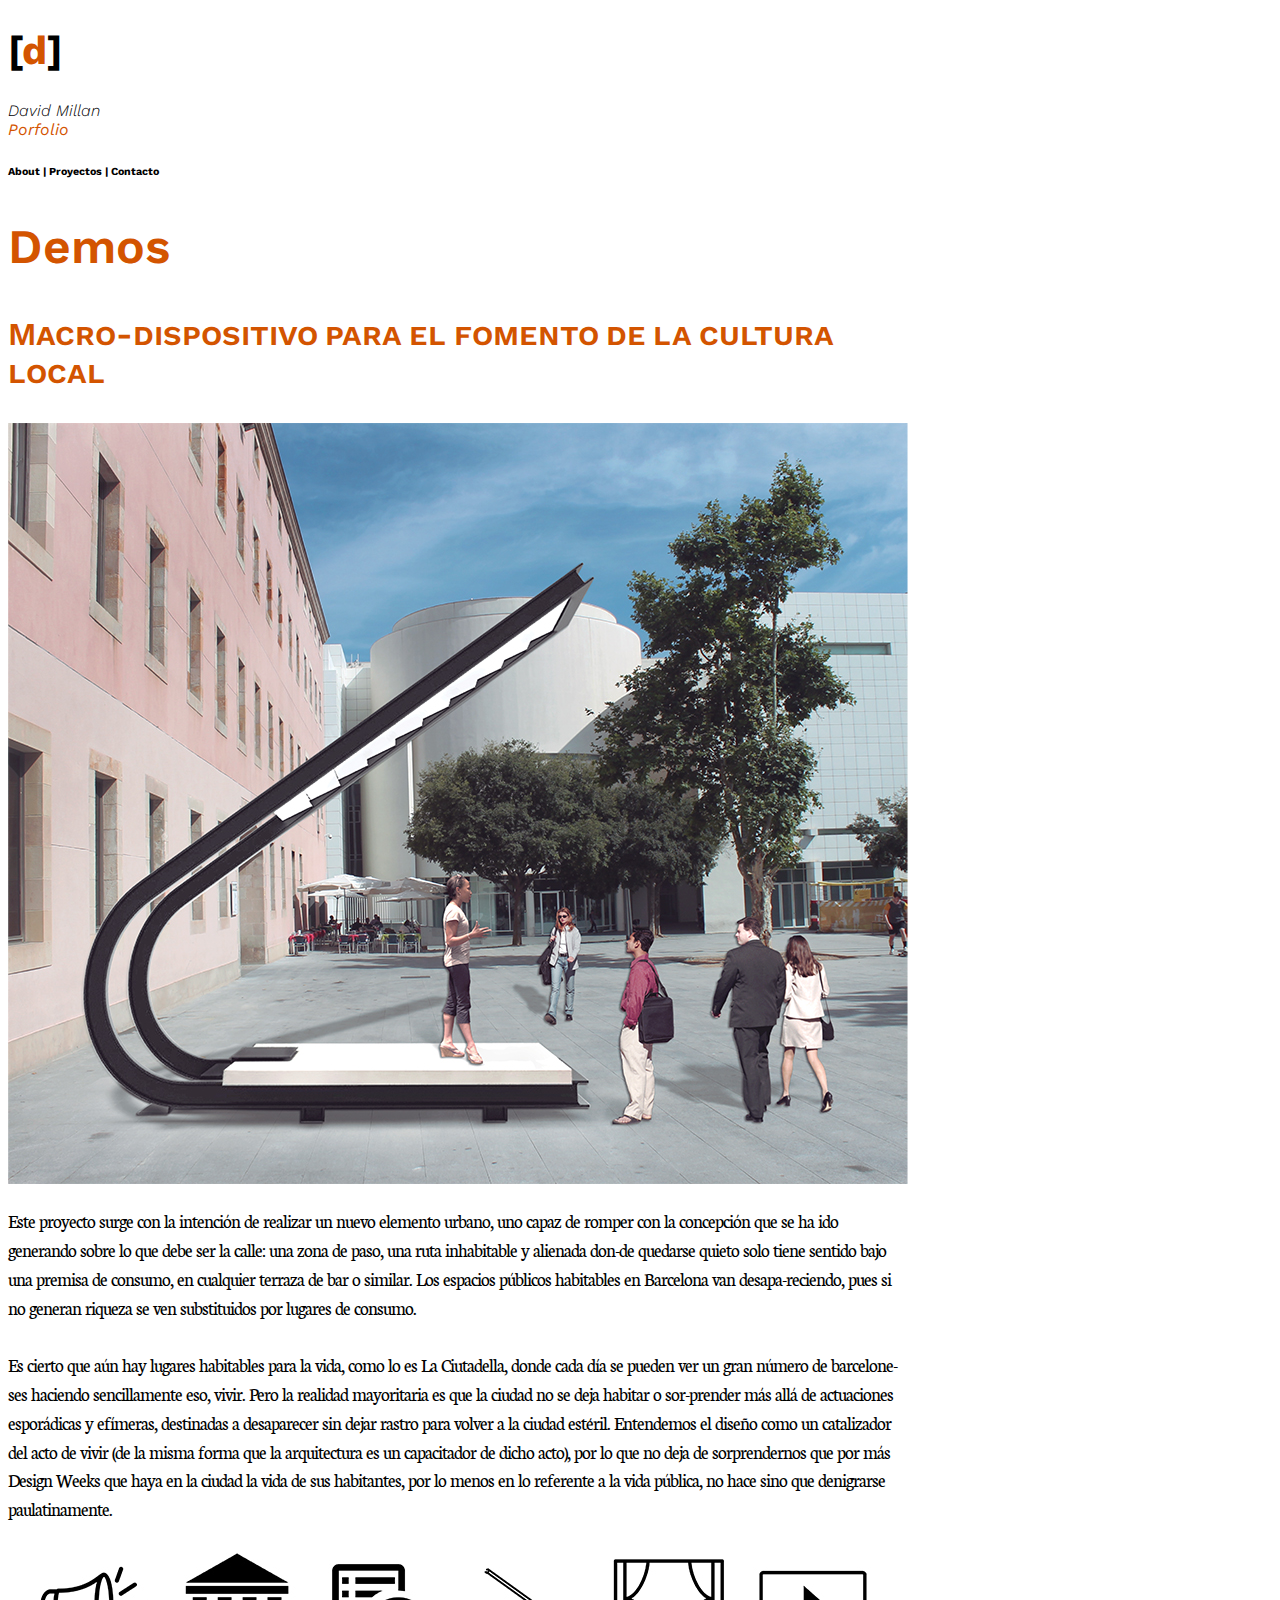
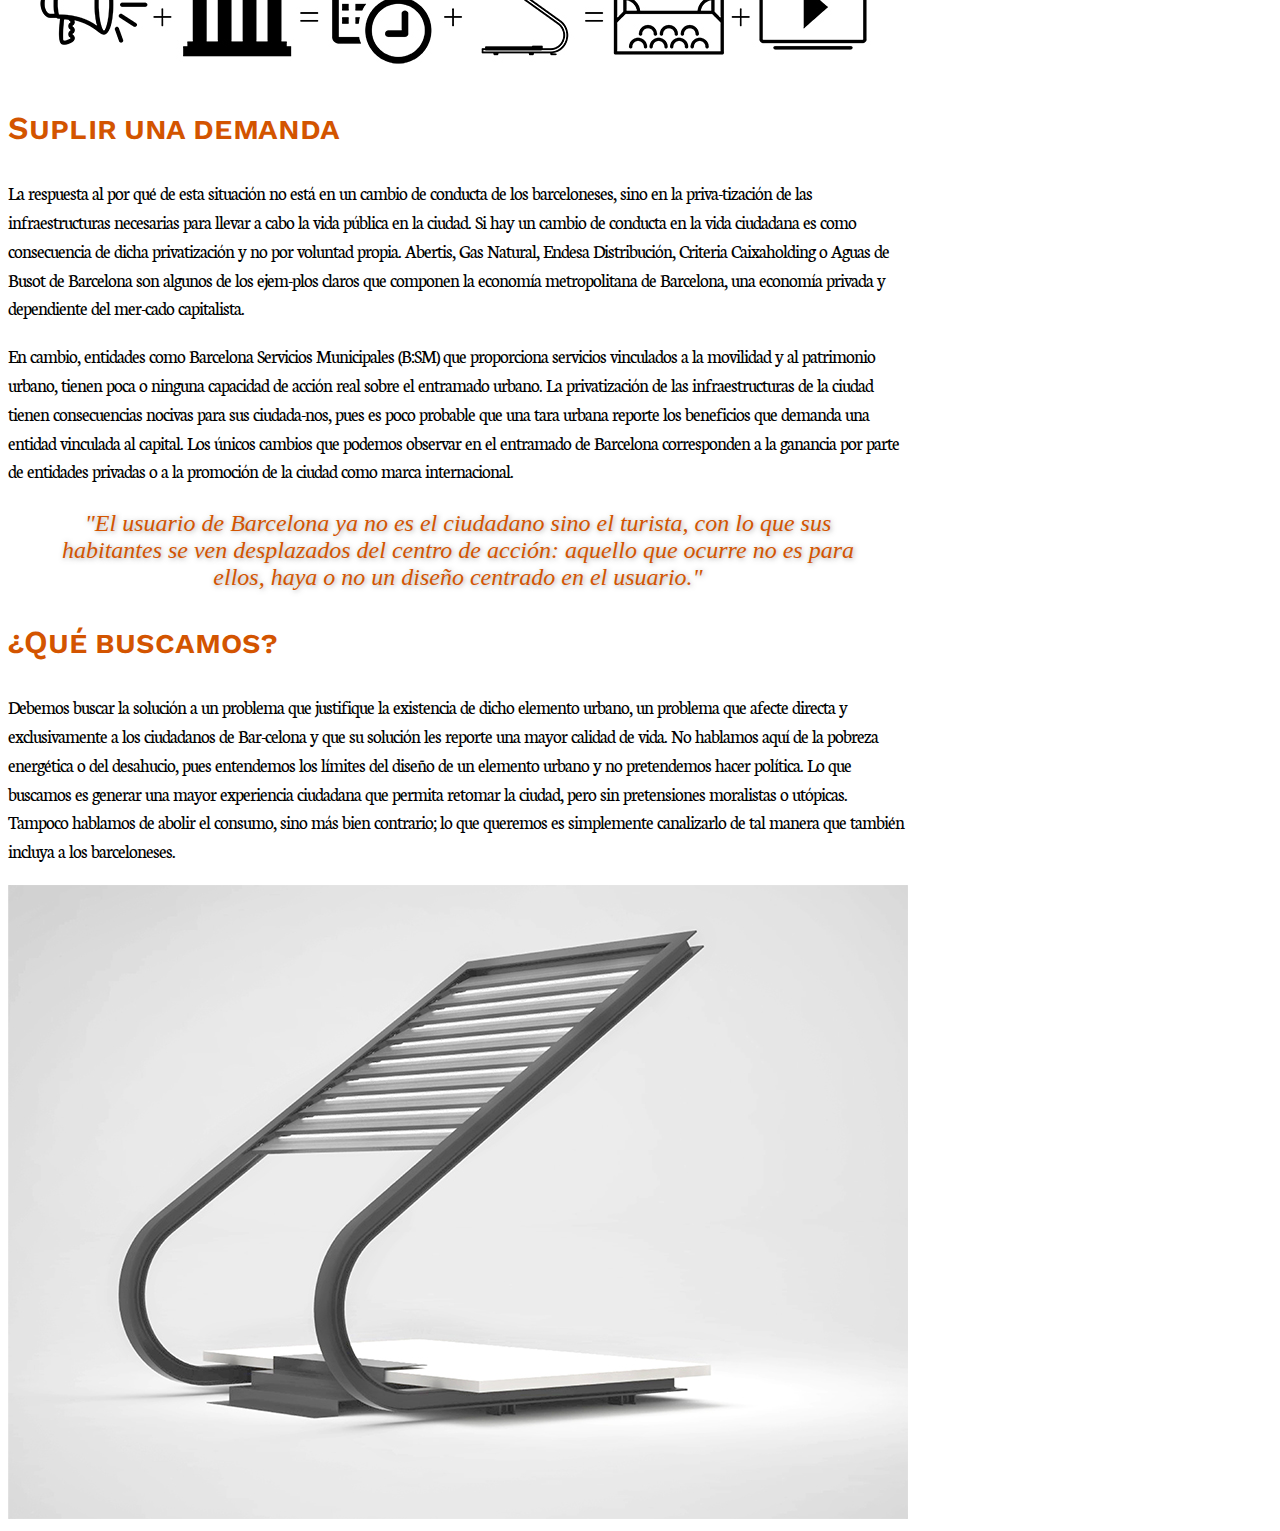
<file: about.html>
<!DOCTYPE html>
<html lang="en">
<head>
    <meta charset="UTF-8">
    <meta name="viewport" content="width=device-width, initial-scale=1.0">
    <meta http-equiv="X-UA-Compatible" content="ie=edge">
    <link href="https://fonts.googleapis.com/css?family=Neuton:200,300,400,400i,700,800|Work+Sans:100,200,300,400,500,600,700,800,900&amp;subset=latin-ext" rel="stylesheet">
    <link rel="stylesheet" href="style.css">
    <title>About</title>
</head>
<body>
    <header>
        <h1 id="logo"><a href="index.html">[<span>d</span></a>]</h1>
        <h5 id="sub-logo">David Millan<br><span style="color: #d35400; font-weight:400;">Porfolio</style></h4>
        <nav><h6><a href="about.html">About</a> | <a href="proyectos.html">Proyectos</a> | <a href="contacto.html">Contacto</a></h6></nav>
    </header>
    <div>
        <h2>Demos</h2>
        <h3>Macro-dispositivo para el fomento de la cultura local</h3>
        <img src="demos-01.jpg" alt="Render de uso público del producto">
        <p>Este proyecto surge con la intención de realizar un nuevo elemento urbano, uno capaz de romper con la concepción que se ha ido generando sobre lo que debe ser la calle: una zona de paso, una ruta inhabitable y alienada don-de quedarse quieto solo tiene sentido bajo una premisa de consumo, en cualquier terraza de bar o similar. Los espacios públicos habitables en Barcelona van desapa-reciendo, pues si no generan riqueza se ven substituidos por lugares de consumo.<br><br>Es cierto que aún hay lugares habitables para la vida, como lo es La Ciutadella, donde cada día se pueden ver un gran número de barcelone-ses haciendo sencillamente eso, vivir. Pero la realidad mayoritaria es que la ciudad no se deja habitar o sor-prender más allá de actuaciones esporádicas y efímeras, destinadas a desaparecer sin dejar rastro para volver a la ciudad estéril. Entendemos el diseño como un catalizador del acto de vivir (de la misma forma que la arquitectura es un capacitador de dicho acto), por lo que no deja de sorprendernos que por más Design Weeks que haya en la ciudad la vida de sus habitantes, por lo menos en lo referente a la vida pública, no hace sino que denigrarse paulatinamente.</p>
</div>

<div>
        <img src="demos-02.jpg" alt="">
        <h3>Suplir una demanda</h3>
        <p>La respuesta al por qué de esta situación no está en un cambio de conducta de los barceloneses, sino en la priva-tización de las infraestructuras necesarias para llevar a cabo la vida pública en la ciudad. Si hay un cambio de conducta en la vida ciudadana es como consecuencia de dicha privatización y no por voluntad propia. Abertis, Gas Natural, Endesa Distribución, Criteria Caixaholding o Aguas de Busot de Barcelona son algunos de los ejem-plos claros que componen la economía metropolitana de Barcelona, una economía privada y dependiente del mer-cado capitalista.</p>
        
        <p>En cambio, entidades como Barcelona Servicios Municipales (B:SM) que proporciona servicios vinculados a la movilidad y al patrimonio urbano, tienen poca o ninguna capacidad de acción real sobre el entramado urbano. La privatización de las infraestructuras de la ciudad tienen consecuencias nocivas para sus ciudada-nos, pues es poco probable que una tara urbana reporte los beneficios que demanda una entidad vinculada al capital. Los únicos cambios que podemos observar en el entramado de Barcelona corresponden a la ganancia por parte de entidades privadas o a la promoción de la ciudad como marca internacional.</p>

        <blockquote>"El usuario de Barcelona ya no es el ciudadano sino el turista, con lo que sus habitantes se ven desplazados del centro de acción: aquello que ocurre no es para ellos, haya o no un diseño centrado en el usuario."</blockquote>
</div>

<div>
        <h3>¿Qué buscamos?</h3>
        <p>Debemos buscar la solución a un problema que justifique la existencia de dicho elemento urbano, un problema que afecte directa y exclusivamente a los ciudadanos de Bar-celona y que su solución les reporte una mayor calidad de vida. No hablamos aquí de la pobreza energética o del desahucio, pues entendemos los límites del diseño de un elemento urbano y no pretendemos hacer política. Lo que buscamos es generar una mayor experiencia ciudadana que permita retomar la ciudad, pero sin pretensiones moralistas o utópicas. Tampoco hablamos de abolir el consumo, sino más bien contrario; lo que queremos es simplemente canalizarlo de tal manera que también incluya a los barceloneses.</p>
        <img src="demos-03.jpg" alt="">
</div>


</body>
</html>
</file>
<file: style.css>
div {
    width: 900px;
}

#logo,
#sub-logo,
nav h6,
h3,
h2 {
    font-family: 'Work Sans', sans-serif;
}

a {
    text-decoration: none;
    color: black;
}

h2 {
    font-size: 300%;
    font-weight: 600;
    color: #d35400;
}

h3 {
    font-weight: 600;
    color: #d35400;
    font-size: 200%;
    font-variant: small-caps;
    word-spacing: -3px;
}

p {
    font-size: 120%;
    font-family: 'Neuton', serif;
    font-weight: 400;
    line-height: 150%;
    letter-spacing: -1px;
    word-spacing: 2px;
}

#logo {
    font-style: normal;
    font-size: 250%;
}

#sub-logo {
    font-style: oblique;
    font-size: 100%;
    font-weight: 300;
}

blockquote {
    font-size: 150%;
    text-align: center;
    color: #d35400;
    font-style: italic;
    text-shadow: 1px 1px 5px #5555558a;
}

#logo span {
    color: #d35400;
}
</file>
